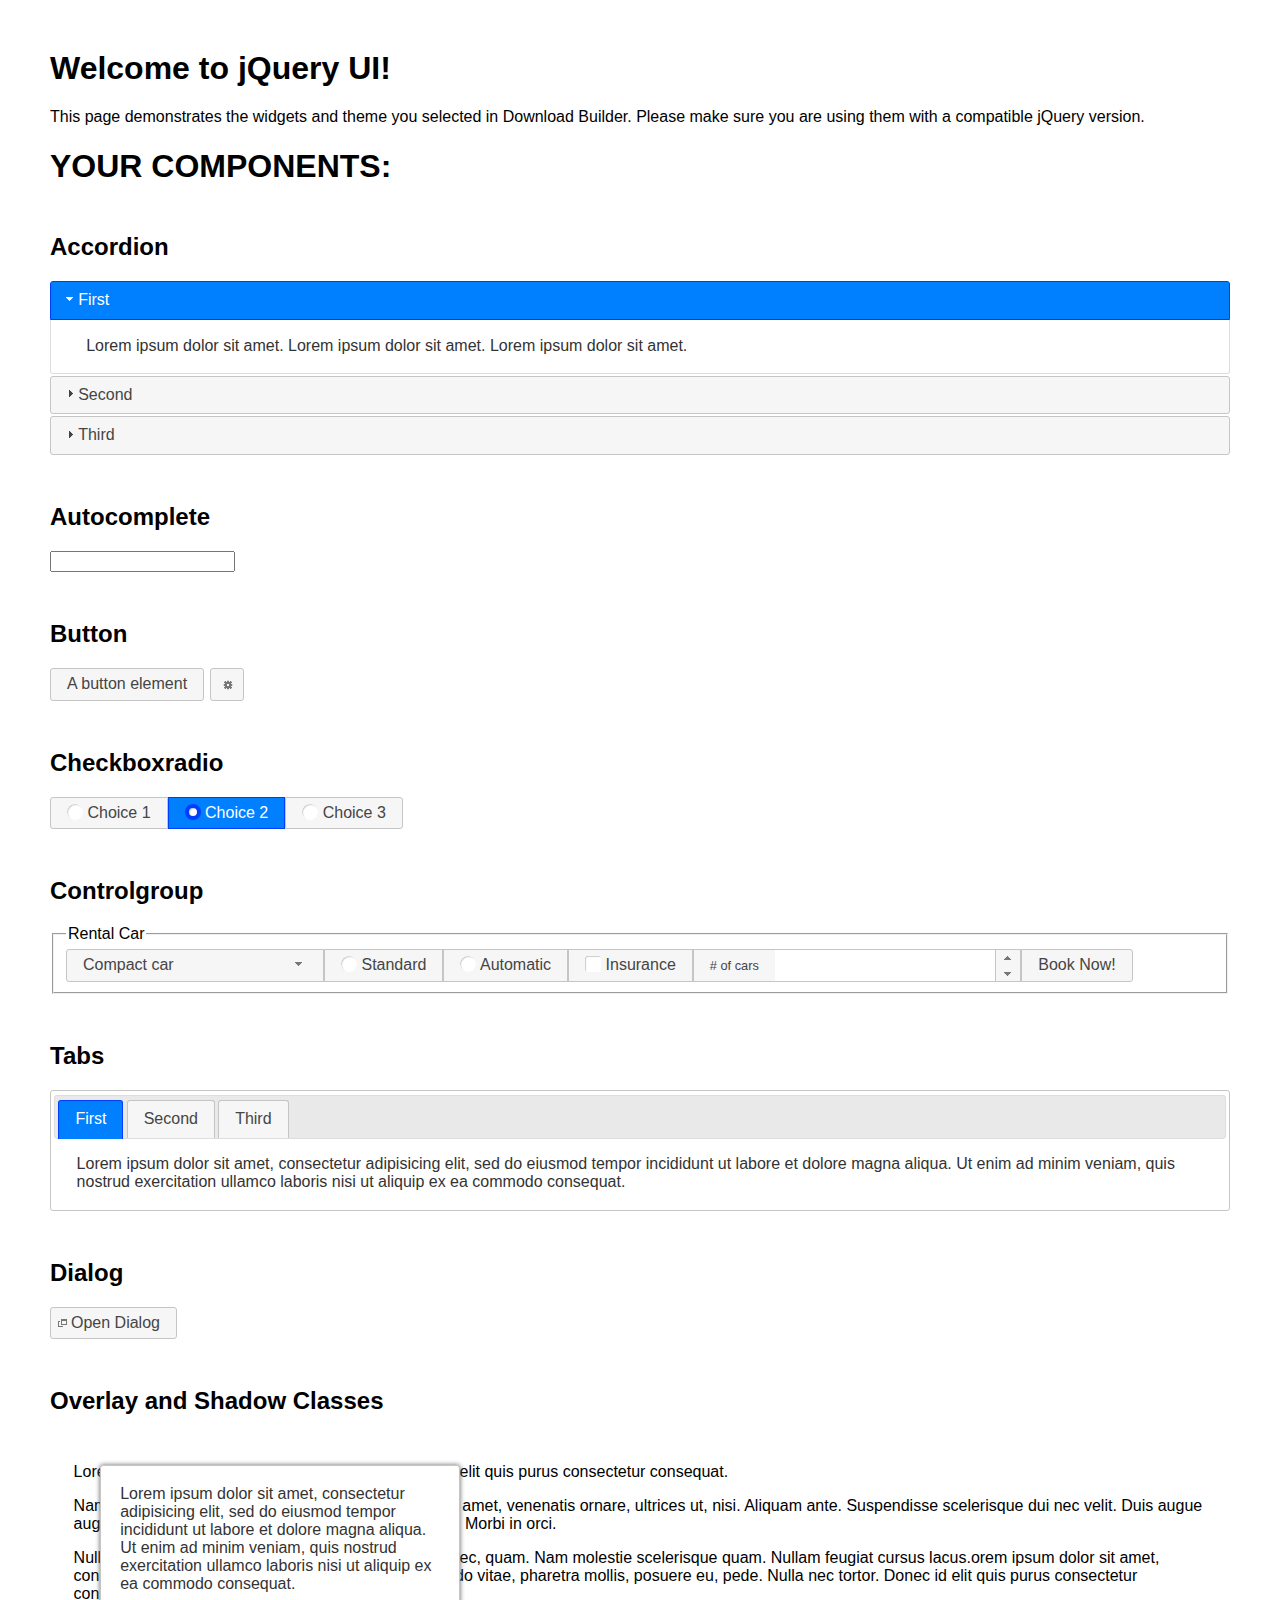
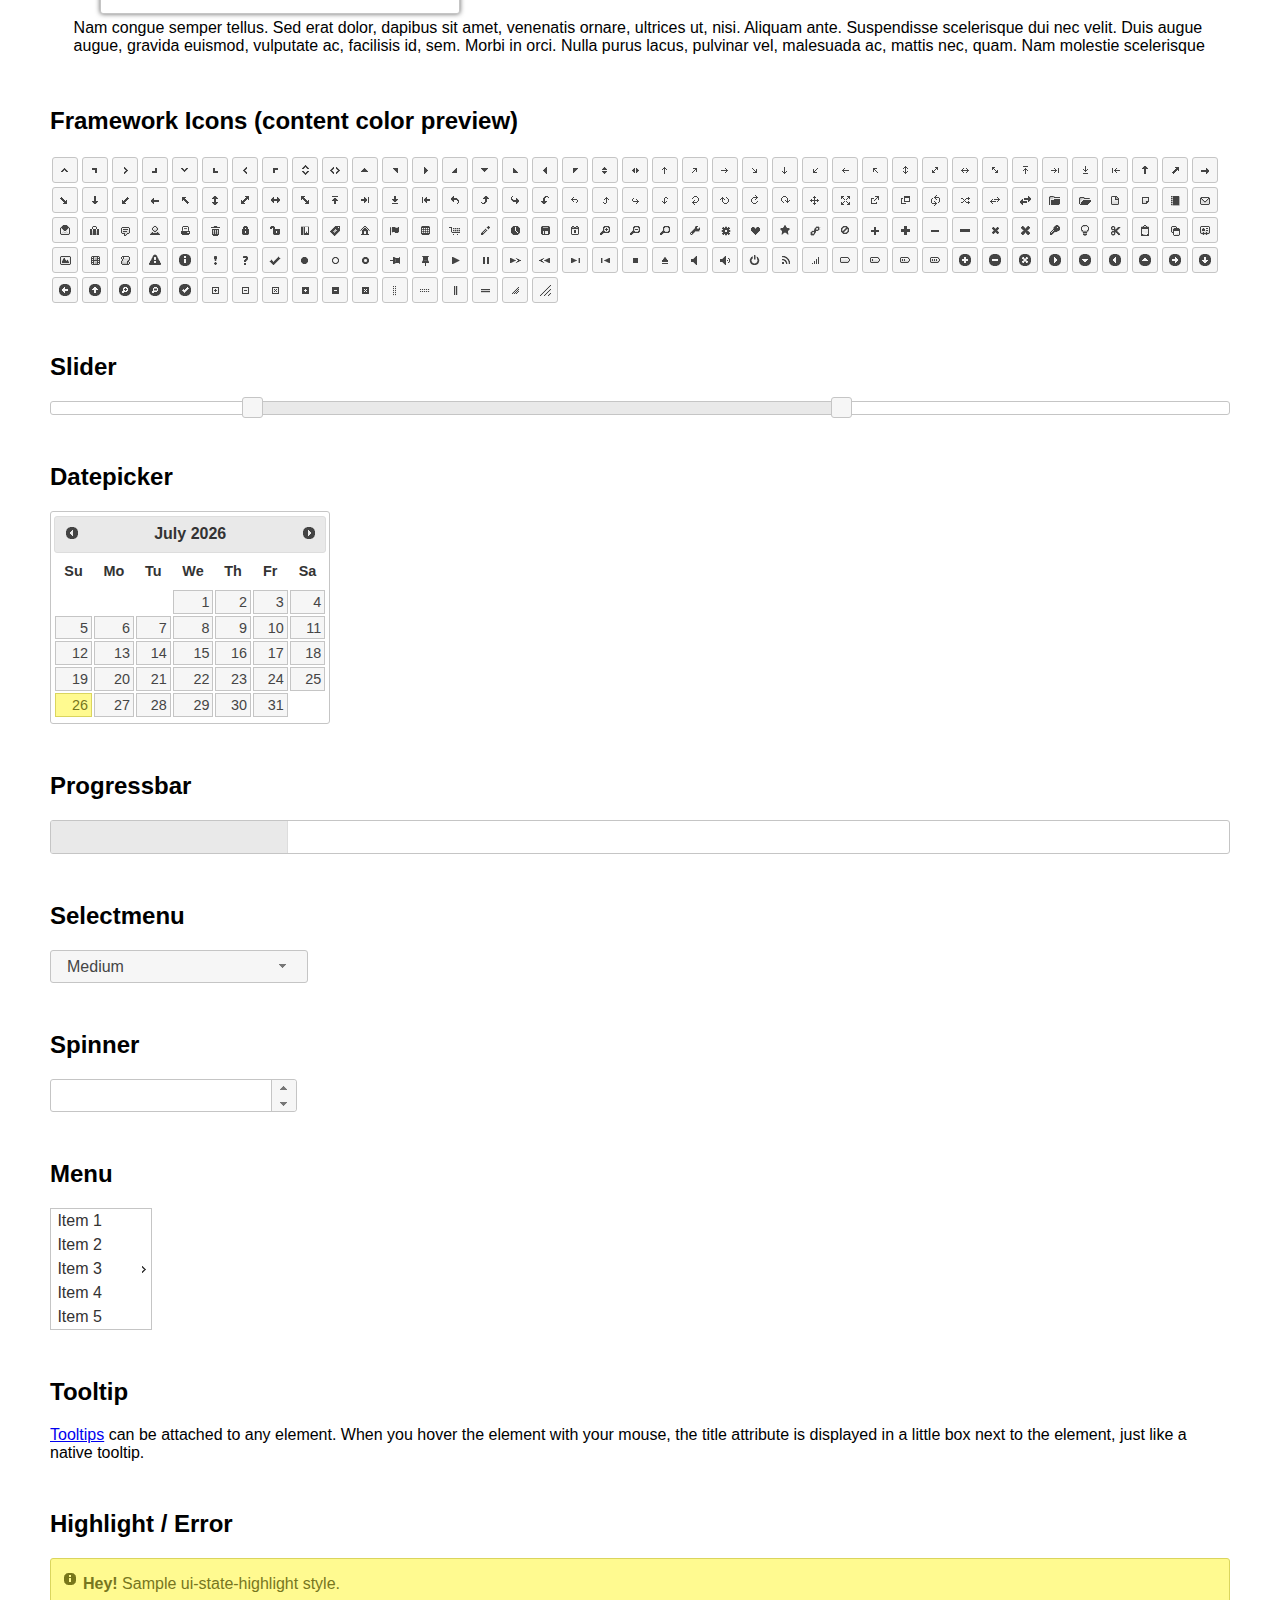
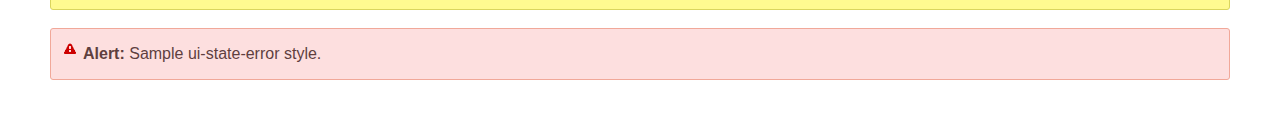
<file: mosaic/static/jquery-ui-1.12.1/index.html>
<!doctype html>
<html lang="us">
<head>
	<meta charset="utf-8">
	<title>jQuery UI Example Page</title>
	<link href="jquery-ui.css" rel="stylesheet">
	<style>
	body{
		font-family: "Trebuchet MS", sans-serif;
		margin: 50px;
	}
	.demoHeaders {
		margin-top: 2em;
	}
	#dialog-link {
		padding: .4em 1em .4em 20px;
		text-decoration: none;
		position: relative;
	}
	#dialog-link span.ui-icon {
		margin: 0 5px 0 0;
		position: absolute;
		left: .2em;
		top: 50%;
		margin-top: -8px;
	}
	#icons {
		margin: 0;
		padding: 0;
	}
	#icons li {
		margin: 2px;
		position: relative;
		padding: 4px 0;
		cursor: pointer;
		float: left;
		list-style: none;
	}
	#icons span.ui-icon {
		float: left;
		margin: 0 4px;
	}
	.fakewindowcontain .ui-widget-overlay {
		position: absolute;
	}
	select {
		width: 200px;
	}
	</style>
</head>
<body>

<h1>Welcome to jQuery UI!</h1>

<div class="ui-widget">
	<p>This page demonstrates the widgets and theme you selected in Download Builder. Please make sure you are using them with a compatible jQuery version.</p>
</div>

<h1>YOUR COMPONENTS:</h1>


<!-- Accordion -->
<h2 class="demoHeaders">Accordion</h2>
<div id="accordion">
	<h3>First</h3>
	<div>Lorem ipsum dolor sit amet. Lorem ipsum dolor sit amet. Lorem ipsum dolor sit amet.</div>
	<h3>Second</h3>
	<div>Phasellus mattis tincidunt nibh.</div>
	<h3>Third</h3>
	<div>Nam dui erat, auctor a, dignissim quis.</div>
</div>



<!-- Autocomplete -->
<h2 class="demoHeaders">Autocomplete</h2>
<div>
	<input id="autocomplete" title="type &quot;a&quot;">
</div>



<!-- Button -->
<h2 class="demoHeaders">Button</h2>
<button id="button">A button element</button>
<button id="button-icon">An icon-only button</button>



<!-- Checkboxradio -->
<h2 class="demoHeaders">Checkboxradio</h2>
<form style="margin-top: 1em;">
	<div id="radioset">
		<input type="radio" id="radio1" name="radio"><label for="radio1">Choice 1</label>
		<input type="radio" id="radio2" name="radio" checked="checked"><label for="radio2">Choice 2</label>
		<input type="radio" id="radio3" name="radio"><label for="radio3">Choice 3</label>
	</div>
</form>



<!-- Controlgroup -->
<h2 class="demoHeaders">Controlgroup</h2>
<fieldset>
	<legend>Rental Car</legend>
	<div id="controlgroup">
		<select id="car-type">
			<option>Compact car</option>
			<option>Midsize car</option>
			<option>Full size car</option>
			<option>SUV</option>
			<option>Luxury</option>
			<option>Truck</option>
			<option>Van</option>
		</select>
		<label for="transmission-standard">Standard</label>
		<input type="radio" name="transmission" id="transmission-standard">
		<label for="transmission-automatic">Automatic</label>
		<input type="radio" name="transmission" id="transmission-automatic">
		<label for="insurance">Insurance</label>
		<input type="checkbox" name="insurance" id="insurance">
		<label for="horizontal-spinner" class="ui-controlgroup-label"># of cars</label>
		<input id="horizontal-spinner" class="ui-spinner-input">
		<button>Book Now!</button>
	</div>
</fieldset>



<!-- Tabs -->
<h2 class="demoHeaders">Tabs</h2>
<div id="tabs">
	<ul>
		<li><a href="#tabs-1">First</a></li>
		<li><a href="#tabs-2">Second</a></li>
		<li><a href="#tabs-3">Third</a></li>
	</ul>
	<div id="tabs-1">Lorem ipsum dolor sit amet, consectetur adipisicing elit, sed do eiusmod tempor incididunt ut labore et dolore magna aliqua. Ut enim ad minim veniam, quis nostrud exercitation ullamco laboris nisi ut aliquip ex ea commodo consequat.</div>
	<div id="tabs-2">Phasellus mattis tincidunt nibh. Cras orci urna, blandit id, pretium vel, aliquet ornare, felis. Maecenas scelerisque sem non nisl. Fusce sed lorem in enim dictum bibendum.</div>
	<div id="tabs-3">Nam dui erat, auctor a, dignissim quis, sollicitudin eu, felis. Pellentesque nisi urna, interdum eget, sagittis et, consequat vestibulum, lacus. Mauris porttitor ullamcorper augue.</div>
</div>



<h2 class="demoHeaders">Dialog</h2>
<p>
	<button id="dialog-link" class="ui-button ui-corner-all ui-widget">
		<span class="ui-icon ui-icon-newwin"></span>Open Dialog
	</button>
</p>

<h2 class="demoHeaders">Overlay and Shadow Classes</h2>
<div style="position: relative; width: 96%; height: 200px; padding:1% 2%; overflow:hidden;" class="fakewindowcontain">
	<p>Lorem ipsum dolor sit amet,  Nulla nec tortor. Donec id elit quis purus consectetur consequat. </p><p>Nam congue semper tellus. Sed erat dolor, dapibus sit amet, venenatis ornare, ultrices ut, nisi. Aliquam ante. Suspendisse scelerisque dui nec velit. Duis augue augue, gravida euismod, vulputate ac, facilisis id, sem. Morbi in orci. </p><p>Nulla purus lacus, pulvinar vel, malesuada ac, mattis nec, quam. Nam molestie scelerisque quam. Nullam feugiat cursus lacus.orem ipsum dolor sit amet, consectetur adipiscing elit. Donec libero risus, commodo vitae, pharetra mollis, posuere eu, pede. Nulla nec tortor. Donec id elit quis purus consectetur consequat. </p><p>Nam congue semper tellus. Sed erat dolor, dapibus sit amet, venenatis ornare, ultrices ut, nisi. Aliquam ante. Suspendisse scelerisque dui nec velit. Duis augue augue, gravida euismod, vulputate ac, facilisis id, sem. Morbi in orci. Nulla purus lacus, pulvinar vel, malesuada ac, mattis nec, quam. Nam molestie scelerisque quam. </p><p>Nullam feugiat cursus lacus.orem ipsum dolor sit amet, consectetur adipiscing elit. Donec libero risus, commodo vitae, pharetra mollis, posuere eu, pede. Nulla nec tortor. Donec id elit quis purus consectetur consequat. Nam congue semper tellus. Sed erat dolor, dapibus sit amet, venenatis ornare, ultrices ut, nisi. Aliquam ante. </p><p>Suspendisse scelerisque dui nec velit. Duis augue augue, gravida euismod, vulputate ac, facilisis id, sem. Morbi in orci. Nulla purus lacus, pulvinar vel, malesuada ac, mattis nec, quam. Nam molestie scelerisque quam. Nullam feugiat cursus lacus.orem ipsum dolor sit amet, consectetur adipiscing elit. Donec libero risus, commodo vitae, pharetra mollis, posuere eu, pede. Nulla nec tortor. Donec id elit quis purus consectetur consequat. Nam congue semper tellus. Sed erat dolor, dapibus sit amet, venenatis ornare, ultrices ut, nisi. </p>

	<!-- ui-dialog -->
	<div class="ui-widget-overlay ui-front"></div>
	<div style="position: absolute; width: 320px; left: 50px; top: 30px; padding: 1.2em" class="ui-widget ui-front ui-widget-content ui-corner-all ui-widget-shadow">
		Lorem ipsum dolor sit amet, consectetur adipisicing elit, sed do eiusmod tempor incididunt ut labore et dolore magna aliqua. Ut enim ad minim veniam, quis nostrud exercitation ullamco laboris nisi ut aliquip ex ea commodo consequat.
	</div>

</div>

<!-- ui-dialog -->
<div id="dialog" title="Dialog Title">
	<p>Lorem ipsum dolor sit amet, consectetur adipisicing elit, sed do eiusmod tempor incididunt ut labore et dolore magna aliqua. Ut enim ad minim veniam, quis nostrud exercitation ullamco laboris nisi ut aliquip ex ea commodo consequat.</p>
</div>



<h2 class="demoHeaders">Framework Icons (content color preview)</h2>
<ul id="icons" class="ui-widget ui-helper-clearfix">
	<li class="ui-state-default ui-corner-all" title=".ui-icon-caret-1-n"><span class="ui-icon ui-icon-caret-1-n"></span></li>
	<li class="ui-state-default ui-corner-all" title=".ui-icon-caret-1-ne"><span class="ui-icon ui-icon-caret-1-ne"></span></li>
	<li class="ui-state-default ui-corner-all" title=".ui-icon-caret-1-e"><span class="ui-icon ui-icon-caret-1-e"></span></li>
	<li class="ui-state-default ui-corner-all" title=".ui-icon-caret-1-se"><span class="ui-icon ui-icon-caret-1-se"></span></li>
	<li class="ui-state-default ui-corner-all" title=".ui-icon-caret-1-s"><span class="ui-icon ui-icon-caret-1-s"></span></li>
	<li class="ui-state-default ui-corner-all" title=".ui-icon-caret-1-sw"><span class="ui-icon ui-icon-caret-1-sw"></span></li>
	<li class="ui-state-default ui-corner-all" title=".ui-icon-caret-1-w"><span class="ui-icon ui-icon-caret-1-w"></span></li>
	<li class="ui-state-default ui-corner-all" title=".ui-icon-caret-1-nw"><span class="ui-icon ui-icon-caret-1-nw"></span></li>
	<li class="ui-state-default ui-corner-all" title=".ui-icon-caret-2-n-s"><span class="ui-icon ui-icon-caret-2-n-s"></span></li>
	<li class="ui-state-default ui-corner-all" title=".ui-icon-caret-2-e-w"><span class="ui-icon ui-icon-caret-2-e-w"></span></li>
	<li class="ui-state-default ui-corner-all" title=".ui-icon-triangle-1-n"><span class="ui-icon ui-icon-triangle-1-n"></span></li>
	<li class="ui-state-default ui-corner-all" title=".ui-icon-triangle-1-ne"><span class="ui-icon ui-icon-triangle-1-ne"></span></li>
	<li class="ui-state-default ui-corner-all" title=".ui-icon-triangle-1-e"><span class="ui-icon ui-icon-triangle-1-e"></span></li>
	<li class="ui-state-default ui-corner-all" title=".ui-icon-triangle-1-se"><span class="ui-icon ui-icon-triangle-1-se"></span></li>
	<li class="ui-state-default ui-corner-all" title=".ui-icon-triangle-1-s"><span class="ui-icon ui-icon-triangle-1-s"></span></li>
	<li class="ui-state-default ui-corner-all" title=".ui-icon-triangle-1-sw"><span class="ui-icon ui-icon-triangle-1-sw"></span></li>
	<li class="ui-state-default ui-corner-all" title=".ui-icon-triangle-1-w"><span class="ui-icon ui-icon-triangle-1-w"></span></li>
	<li class="ui-state-default ui-corner-all" title=".ui-icon-triangle-1-nw"><span class="ui-icon ui-icon-triangle-1-nw"></span></li>
	<li class="ui-state-default ui-corner-all" title=".ui-icon-triangle-2-n-s"><span class="ui-icon ui-icon-triangle-2-n-s"></span></li>
	<li class="ui-state-default ui-corner-all" title=".ui-icon-triangle-2-e-w"><span class="ui-icon ui-icon-triangle-2-e-w"></span></li>
	<li class="ui-state-default ui-corner-all" title=".ui-icon-arrow-1-n"><span class="ui-icon ui-icon-arrow-1-n"></span></li>
	<li class="ui-state-default ui-corner-all" title=".ui-icon-arrow-1-ne"><span class="ui-icon ui-icon-arrow-1-ne"></span></li>
	<li class="ui-state-default ui-corner-all" title=".ui-icon-arrow-1-e"><span class="ui-icon ui-icon-arrow-1-e"></span></li>
	<li class="ui-state-default ui-corner-all" title=".ui-icon-arrow-1-se"><span class="ui-icon ui-icon-arrow-1-se"></span></li>
	<li class="ui-state-default ui-corner-all" title=".ui-icon-arrow-1-s"><span class="ui-icon ui-icon-arrow-1-s"></span></li>
	<li class="ui-state-default ui-corner-all" title=".ui-icon-arrow-1-sw"><span class="ui-icon ui-icon-arrow-1-sw"></span></li>
	<li class="ui-state-default ui-corner-all" title=".ui-icon-arrow-1-w"><span class="ui-icon ui-icon-arrow-1-w"></span></li>
	<li class="ui-state-default ui-corner-all" title=".ui-icon-arrow-1-nw"><span class="ui-icon ui-icon-arrow-1-nw"></span></li>
	<li class="ui-state-default ui-corner-all" title=".ui-icon-arrow-2-n-s"><span class="ui-icon ui-icon-arrow-2-n-s"></span></li>
	<li class="ui-state-default ui-corner-all" title=".ui-icon-arrow-2-ne-sw"><span class="ui-icon ui-icon-arrow-2-ne-sw"></span></li>
	<li class="ui-state-default ui-corner-all" title=".ui-icon-arrow-2-e-w"><span class="ui-icon ui-icon-arrow-2-e-w"></span></li>
	<li class="ui-state-default ui-corner-all" title=".ui-icon-arrow-2-se-nw"><span class="ui-icon ui-icon-arrow-2-se-nw"></span></li>
	<li class="ui-state-default ui-corner-all" title=".ui-icon-arrowstop-1-n"><span class="ui-icon ui-icon-arrowstop-1-n"></span></li>
	<li class="ui-state-default ui-corner-all" title=".ui-icon-arrowstop-1-e"><span class="ui-icon ui-icon-arrowstop-1-e"></span></li>
	<li class="ui-state-default ui-corner-all" title=".ui-icon-arrowstop-1-s"><span class="ui-icon ui-icon-arrowstop-1-s"></span></li>
	<li class="ui-state-default ui-corner-all" title=".ui-icon-arrowstop-1-w"><span class="ui-icon ui-icon-arrowstop-1-w"></span></li>
	<li class="ui-state-default ui-corner-all" title=".ui-icon-arrowthick-1-n"><span class="ui-icon ui-icon-arrowthick-1-n"></span></li>
	<li class="ui-state-default ui-corner-all" title=".ui-icon-arrowthick-1-ne"><span class="ui-icon ui-icon-arrowthick-1-ne"></span></li>
	<li class="ui-state-default ui-corner-all" title=".ui-icon-arrowthick-1-e"><span class="ui-icon ui-icon-arrowthick-1-e"></span></li>
	<li class="ui-state-default ui-corner-all" title=".ui-icon-arrowthick-1-se"><span class="ui-icon ui-icon-arrowthick-1-se"></span></li>
	<li class="ui-state-default ui-corner-all" title=".ui-icon-arrowthick-1-s"><span class="ui-icon ui-icon-arrowthick-1-s"></span></li>
	<li class="ui-state-default ui-corner-all" title=".ui-icon-arrowthick-1-sw"><span class="ui-icon ui-icon-arrowthick-1-sw"></span></li>
	<li class="ui-state-default ui-corner-all" title=".ui-icon-arrowthick-1-w"><span class="ui-icon ui-icon-arrowthick-1-w"></span></li>
	<li class="ui-state-default ui-corner-all" title=".ui-icon-arrowthick-1-nw"><span class="ui-icon ui-icon-arrowthick-1-nw"></span></li>
	<li class="ui-state-default ui-corner-all" title=".ui-icon-arrowthick-2-n-s"><span class="ui-icon ui-icon-arrowthick-2-n-s"></span></li>
	<li class="ui-state-default ui-corner-all" title=".ui-icon-arrowthick-2-ne-sw"><span class="ui-icon ui-icon-arrowthick-2-ne-sw"></span></li>
	<li class="ui-state-default ui-corner-all" title=".ui-icon-arrowthick-2-e-w"><span class="ui-icon ui-icon-arrowthick-2-e-w"></span></li>
	<li class="ui-state-default ui-corner-all" title=".ui-icon-arrowthick-2-se-nw"><span class="ui-icon ui-icon-arrowthick-2-se-nw"></span></li>
	<li class="ui-state-default ui-corner-all" title=".ui-icon-arrowthickstop-1-n"><span class="ui-icon ui-icon-arrowthickstop-1-n"></span></li>
	<li class="ui-state-default ui-corner-all" title=".ui-icon-arrowthickstop-1-e"><span class="ui-icon ui-icon-arrowthickstop-1-e"></span></li>
	<li class="ui-state-default ui-corner-all" title=".ui-icon-arrowthickstop-1-s"><span class="ui-icon ui-icon-arrowthickstop-1-s"></span></li>
	<li class="ui-state-default ui-corner-all" title=".ui-icon-arrowthickstop-1-w"><span class="ui-icon ui-icon-arrowthickstop-1-w"></span></li>
	<li class="ui-state-default ui-corner-all" title=".ui-icon-arrowreturnthick-1-w"><span class="ui-icon ui-icon-arrowreturnthick-1-w"></span></li>
	<li class="ui-state-default ui-corner-all" title=".ui-icon-arrowreturnthick-1-n"><span class="ui-icon ui-icon-arrowreturnthick-1-n"></span></li>
	<li class="ui-state-default ui-corner-all" title=".ui-icon-arrowreturnthick-1-e"><span class="ui-icon ui-icon-arrowreturnthick-1-e"></span></li>
	<li class="ui-state-default ui-corner-all" title=".ui-icon-arrowreturnthick-1-s"><span class="ui-icon ui-icon-arrowreturnthick-1-s"></span></li>
	<li class="ui-state-default ui-corner-all" title=".ui-icon-arrowreturn-1-w"><span class="ui-icon ui-icon-arrowreturn-1-w"></span></li>
	<li class="ui-state-default ui-corner-all" title=".ui-icon-arrowreturn-1-n"><span class="ui-icon ui-icon-arrowreturn-1-n"></span></li>
	<li class="ui-state-default ui-corner-all" title=".ui-icon-arrowreturn-1-e"><span class="ui-icon ui-icon-arrowreturn-1-e"></span></li>
	<li class="ui-state-default ui-corner-all" title=".ui-icon-arrowreturn-1-s"><span class="ui-icon ui-icon-arrowreturn-1-s"></span></li>
	<li class="ui-state-default ui-corner-all" title=".ui-icon-arrowrefresh-1-w"><span class="ui-icon ui-icon-arrowrefresh-1-w"></span></li>
	<li class="ui-state-default ui-corner-all" title=".ui-icon-arrowrefresh-1-n"><span class="ui-icon ui-icon-arrowrefresh-1-n"></span></li>
	<li class="ui-state-default ui-corner-all" title=".ui-icon-arrowrefresh-1-e"><span class="ui-icon ui-icon-arrowrefresh-1-e"></span></li>
	<li class="ui-state-default ui-corner-all" title=".ui-icon-arrowrefresh-1-s"><span class="ui-icon ui-icon-arrowrefresh-1-s"></span></li>
	<li class="ui-state-default ui-corner-all" title=".ui-icon-arrow-4"><span class="ui-icon ui-icon-arrow-4"></span></li>
	<li class="ui-state-default ui-corner-all" title=".ui-icon-arrow-4-diag"><span class="ui-icon ui-icon-arrow-4-diag"></span></li>
	<li class="ui-state-default ui-corner-all" title=".ui-icon-extlink"><span class="ui-icon ui-icon-extlink"></span></li>
	<li class="ui-state-default ui-corner-all" title=".ui-icon-newwin"><span class="ui-icon ui-icon-newwin"></span></li>
	<li class="ui-state-default ui-corner-all" title=".ui-icon-refresh"><span class="ui-icon ui-icon-refresh"></span></li>
	<li class="ui-state-default ui-corner-all" title=".ui-icon-shuffle"><span class="ui-icon ui-icon-shuffle"></span></li>
	<li class="ui-state-default ui-corner-all" title=".ui-icon-transfer-e-w"><span class="ui-icon ui-icon-transfer-e-w"></span></li>
	<li class="ui-state-default ui-corner-all" title=".ui-icon-transferthick-e-w"><span class="ui-icon ui-icon-transferthick-e-w"></span></li>
	<li class="ui-state-default ui-corner-all" title=".ui-icon-folder-collapsed"><span class="ui-icon ui-icon-folder-collapsed"></span></li>
	<li class="ui-state-default ui-corner-all" title=".ui-icon-folder-open"><span class="ui-icon ui-icon-folder-open"></span></li>
	<li class="ui-state-default ui-corner-all" title=".ui-icon-document"><span class="ui-icon ui-icon-document"></span></li>
	<li class="ui-state-default ui-corner-all" title=".ui-icon-document-b"><span class="ui-icon ui-icon-document-b"></span></li>
	<li class="ui-state-default ui-corner-all" title=".ui-icon-note"><span class="ui-icon ui-icon-note"></span></li>
	<li class="ui-state-default ui-corner-all" title=".ui-icon-mail-closed"><span class="ui-icon ui-icon-mail-closed"></span></li>
	<li class="ui-state-default ui-corner-all" title=".ui-icon-mail-open"><span class="ui-icon ui-icon-mail-open"></span></li>
	<li class="ui-state-default ui-corner-all" title=".ui-icon-suitcase"><span class="ui-icon ui-icon-suitcase"></span></li>
	<li class="ui-state-default ui-corner-all" title=".ui-icon-comment"><span class="ui-icon ui-icon-comment"></span></li>
	<li class="ui-state-default ui-corner-all" title=".ui-icon-person"><span class="ui-icon ui-icon-person"></span></li>
	<li class="ui-state-default ui-corner-all" title=".ui-icon-print"><span class="ui-icon ui-icon-print"></span></li>
	<li class="ui-state-default ui-corner-all" title=".ui-icon-trash"><span class="ui-icon ui-icon-trash"></span></li>
	<li class="ui-state-default ui-corner-all" title=".ui-icon-locked"><span class="ui-icon ui-icon-locked"></span></li>
	<li class="ui-state-default ui-corner-all" title=".ui-icon-unlocked"><span class="ui-icon ui-icon-unlocked"></span></li>
	<li class="ui-state-default ui-corner-all" title=".ui-icon-bookmark"><span class="ui-icon ui-icon-bookmark"></span></li>
	<li class="ui-state-default ui-corner-all" title=".ui-icon-tag"><span class="ui-icon ui-icon-tag"></span></li>
	<li class="ui-state-default ui-corner-all" title=".ui-icon-home"><span class="ui-icon ui-icon-home"></span></li>
	<li class="ui-state-default ui-corner-all" title=".ui-icon-flag"><span class="ui-icon ui-icon-flag"></span></li>
	<li class="ui-state-default ui-corner-all" title=".ui-icon-calculator"><span class="ui-icon ui-icon-calculator"></span></li>
	<li class="ui-state-default ui-corner-all" title=".ui-icon-cart"><span class="ui-icon ui-icon-cart"></span></li>
	<li class="ui-state-default ui-corner-all" title=".ui-icon-pencil"><span class="ui-icon ui-icon-pencil"></span></li>
	<li class="ui-state-default ui-corner-all" title=".ui-icon-clock"><span class="ui-icon ui-icon-clock"></span></li>
	<li class="ui-state-default ui-corner-all" title=".ui-icon-disk"><span class="ui-icon ui-icon-disk"></span></li>
	<li class="ui-state-default ui-corner-all" title=".ui-icon-calendar"><span class="ui-icon ui-icon-calendar"></span></li>
	<li class="ui-state-default ui-corner-all" title=".ui-icon-zoomin"><span class="ui-icon ui-icon-zoomin"></span></li>
	<li class="ui-state-default ui-corner-all" title=".ui-icon-zoomout"><span class="ui-icon ui-icon-zoomout"></span></li>
	<li class="ui-state-default ui-corner-all" title=".ui-icon-search"><span class="ui-icon ui-icon-search"></span></li>
	<li class="ui-state-default ui-corner-all" title=".ui-icon-wrench"><span class="ui-icon ui-icon-wrench"></span></li>
	<li class="ui-state-default ui-corner-all" title=".ui-icon-gear"><span class="ui-icon ui-icon-gear"></span></li>
	<li class="ui-state-default ui-corner-all" title=".ui-icon-heart"><span class="ui-icon ui-icon-heart"></span></li>
	<li class="ui-state-default ui-corner-all" title=".ui-icon-star"><span class="ui-icon ui-icon-star"></span></li>
	<li class="ui-state-default ui-corner-all" title=".ui-icon-link"><span class="ui-icon ui-icon-link"></span></li>
	<li class="ui-state-default ui-corner-all" title=".ui-icon-cancel"><span class="ui-icon ui-icon-cancel"></span></li>
	<li class="ui-state-default ui-corner-all" title=".ui-icon-plus"><span class="ui-icon ui-icon-plus"></span></li>
	<li class="ui-state-default ui-corner-all" title=".ui-icon-plusthick"><span class="ui-icon ui-icon-plusthick"></span></li>
	<li class="ui-state-default ui-corner-all" title=".ui-icon-minus"><span class="ui-icon ui-icon-minus"></span></li>
	<li class="ui-state-default ui-corner-all" title=".ui-icon-minusthick"><span class="ui-icon ui-icon-minusthick"></span></li>
	<li class="ui-state-default ui-corner-all" title=".ui-icon-close"><span class="ui-icon ui-icon-close"></span></li>
	<li class="ui-state-default ui-corner-all" title=".ui-icon-closethick"><span class="ui-icon ui-icon-closethick"></span></li>
	<li class="ui-state-default ui-corner-all" title=".ui-icon-key"><span class="ui-icon ui-icon-key"></span></li>
	<li class="ui-state-default ui-corner-all" title=".ui-icon-lightbulb"><span class="ui-icon ui-icon-lightbulb"></span></li>
	<li class="ui-state-default ui-corner-all" title=".ui-icon-scissors"><span class="ui-icon ui-icon-scissors"></span></li>
	<li class="ui-state-default ui-corner-all" title=".ui-icon-clipboard"><span class="ui-icon ui-icon-clipboard"></span></li>
	<li class="ui-state-default ui-corner-all" title=".ui-icon-copy"><span class="ui-icon ui-icon-copy"></span></li>
	<li class="ui-state-default ui-corner-all" title=".ui-icon-contact"><span class="ui-icon ui-icon-contact"></span></li>
	<li class="ui-state-default ui-corner-all" title=".ui-icon-image"><span class="ui-icon ui-icon-image"></span></li>
	<li class="ui-state-default ui-corner-all" title=".ui-icon-video"><span class="ui-icon ui-icon-video"></span></li>
	<li class="ui-state-default ui-corner-all" title=".ui-icon-script"><span class="ui-icon ui-icon-script"></span></li>
	<li class="ui-state-default ui-corner-all" title=".ui-icon-alert"><span class="ui-icon ui-icon-alert"></span></li>
	<li class="ui-state-default ui-corner-all" title=".ui-icon-info"><span class="ui-icon ui-icon-info"></span></li>
	<li class="ui-state-default ui-corner-all" title=".ui-icon-notice"><span class="ui-icon ui-icon-notice"></span></li>
	<li class="ui-state-default ui-corner-all" title=".ui-icon-help"><span class="ui-icon ui-icon-help"></span></li>
	<li class="ui-state-default ui-corner-all" title=".ui-icon-check"><span class="ui-icon ui-icon-check"></span></li>
	<li class="ui-state-default ui-corner-all" title=".ui-icon-bullet"><span class="ui-icon ui-icon-bullet"></span></li>
	<li class="ui-state-default ui-corner-all" title=".ui-icon-radio-off"><span class="ui-icon ui-icon-radio-off"></span></li>
	<li class="ui-state-default ui-corner-all" title=".ui-icon-radio-on"><span class="ui-icon ui-icon-radio-on"></span></li>
	<li class="ui-state-default ui-corner-all" title=".ui-icon-pin-w"><span class="ui-icon ui-icon-pin-w"></span></li>
	<li class="ui-state-default ui-corner-all" title=".ui-icon-pin-s"><span class="ui-icon ui-icon-pin-s"></span></li>
	<li class="ui-state-default ui-corner-all" title=".ui-icon-play"><span class="ui-icon ui-icon-play"></span></li>
	<li class="ui-state-default ui-corner-all" title=".ui-icon-pause"><span class="ui-icon ui-icon-pause"></span></li>
	<li class="ui-state-default ui-corner-all" title=".ui-icon-seek-next"><span class="ui-icon ui-icon-seek-next"></span></li>
	<li class="ui-state-default ui-corner-all" title=".ui-icon-seek-prev"><span class="ui-icon ui-icon-seek-prev"></span></li>
	<li class="ui-state-default ui-corner-all" title=".ui-icon-seek-end"><span class="ui-icon ui-icon-seek-end"></span></li>
	<li class="ui-state-default ui-corner-all" title=".ui-icon-seek-first"><span class="ui-icon ui-icon-seek-first"></span></li>
	<li class="ui-state-default ui-corner-all" title=".ui-icon-stop"><span class="ui-icon ui-icon-stop"></span></li>
	<li class="ui-state-default ui-corner-all" title=".ui-icon-eject"><span class="ui-icon ui-icon-eject"></span></li>
	<li class="ui-state-default ui-corner-all" title=".ui-icon-volume-off"><span class="ui-icon ui-icon-volume-off"></span></li>
	<li class="ui-state-default ui-corner-all" title=".ui-icon-volume-on"><span class="ui-icon ui-icon-volume-on"></span></li>
	<li class="ui-state-default ui-corner-all" title=".ui-icon-power"><span class="ui-icon ui-icon-power"></span></li>
	<li class="ui-state-default ui-corner-all" title=".ui-icon-signal-diag"><span class="ui-icon ui-icon-signal-diag"></span></li>
	<li class="ui-state-default ui-corner-all" title=".ui-icon-signal"><span class="ui-icon ui-icon-signal"></span></li>
	<li class="ui-state-default ui-corner-all" title=".ui-icon-battery-0"><span class="ui-icon ui-icon-battery-0"></span></li>
	<li class="ui-state-default ui-corner-all" title=".ui-icon-battery-1"><span class="ui-icon ui-icon-battery-1"></span></li>
	<li class="ui-state-default ui-corner-all" title=".ui-icon-battery-2"><span class="ui-icon ui-icon-battery-2"></span></li>
	<li class="ui-state-default ui-corner-all" title=".ui-icon-battery-3"><span class="ui-icon ui-icon-battery-3"></span></li>
	<li class="ui-state-default ui-corner-all" title=".ui-icon-circle-plus"><span class="ui-icon ui-icon-circle-plus"></span></li>
	<li class="ui-state-default ui-corner-all" title=".ui-icon-circle-minus"><span class="ui-icon ui-icon-circle-minus"></span></li>
	<li class="ui-state-default ui-corner-all" title=".ui-icon-circle-close"><span class="ui-icon ui-icon-circle-close"></span></li>
	<li class="ui-state-default ui-corner-all" title=".ui-icon-circle-triangle-e"><span class="ui-icon ui-icon-circle-triangle-e"></span></li>
	<li class="ui-state-default ui-corner-all" title=".ui-icon-circle-triangle-s"><span class="ui-icon ui-icon-circle-triangle-s"></span></li>
	<li class="ui-state-default ui-corner-all" title=".ui-icon-circle-triangle-w"><span class="ui-icon ui-icon-circle-triangle-w"></span></li>
	<li class="ui-state-default ui-corner-all" title=".ui-icon-circle-triangle-n"><span class="ui-icon ui-icon-circle-triangle-n"></span></li>
	<li class="ui-state-default ui-corner-all" title=".ui-icon-circle-arrow-e"><span class="ui-icon ui-icon-circle-arrow-e"></span></li>
	<li class="ui-state-default ui-corner-all" title=".ui-icon-circle-arrow-s"><span class="ui-icon ui-icon-circle-arrow-s"></span></li>
	<li class="ui-state-default ui-corner-all" title=".ui-icon-circle-arrow-w"><span class="ui-icon ui-icon-circle-arrow-w"></span></li>
	<li class="ui-state-default ui-corner-all" title=".ui-icon-circle-arrow-n"><span class="ui-icon ui-icon-circle-arrow-n"></span></li>
	<li class="ui-state-default ui-corner-all" title=".ui-icon-circle-zoomin"><span class="ui-icon ui-icon-circle-zoomin"></span></li>
	<li class="ui-state-default ui-corner-all" title=".ui-icon-circle-zoomout"><span class="ui-icon ui-icon-circle-zoomout"></span></li>
	<li class="ui-state-default ui-corner-all" title=".ui-icon-circle-check"><span class="ui-icon ui-icon-circle-check"></span></li>
	<li class="ui-state-default ui-corner-all" title=".ui-icon-circlesmall-plus"><span class="ui-icon ui-icon-circlesmall-plus"></span></li>
	<li class="ui-state-default ui-corner-all" title=".ui-icon-circlesmall-minus"><span class="ui-icon ui-icon-circlesmall-minus"></span></li>
	<li class="ui-state-default ui-corner-all" title=".ui-icon-circlesmall-close"><span class="ui-icon ui-icon-circlesmall-close"></span></li>
	<li class="ui-state-default ui-corner-all" title=".ui-icon-squaresmall-plus"><span class="ui-icon ui-icon-squaresmall-plus"></span></li>
	<li class="ui-state-default ui-corner-all" title=".ui-icon-squaresmall-minus"><span class="ui-icon ui-icon-squaresmall-minus"></span></li>
	<li class="ui-state-default ui-corner-all" title=".ui-icon-squaresmall-close"><span class="ui-icon ui-icon-squaresmall-close"></span></li>
	<li class="ui-state-default ui-corner-all" title=".ui-icon-grip-dotted-vertical"><span class="ui-icon ui-icon-grip-dotted-vertical"></span></li>
	<li class="ui-state-default ui-corner-all" title=".ui-icon-grip-dotted-horizontal"><span class="ui-icon ui-icon-grip-dotted-horizontal"></span></li>
	<li class="ui-state-default ui-corner-all" title=".ui-icon-grip-solid-vertical"><span class="ui-icon ui-icon-grip-solid-vertical"></span></li>
	<li class="ui-state-default ui-corner-all" title=".ui-icon-grip-solid-horizontal"><span class="ui-icon ui-icon-grip-solid-horizontal"></span></li>
	<li class="ui-state-default ui-corner-all" title=".ui-icon-gripsmall-diagonal-se"><span class="ui-icon ui-icon-gripsmall-diagonal-se"></span></li>
	<li class="ui-state-default ui-corner-all" title=".ui-icon-grip-diagonal-se"><span class="ui-icon ui-icon-grip-diagonal-se"></span></li>
</ul>


<!-- Slider -->
<h2 class="demoHeaders">Slider</h2>
<div id="slider"></div>



<!-- Datepicker -->
<h2 class="demoHeaders">Datepicker</h2>
<div id="datepicker"></div>



<!-- Progressbar -->
<h2 class="demoHeaders">Progressbar</h2>
<div id="progressbar"></div>



<!-- Progressbar -->
<h2 class="demoHeaders">Selectmenu</h2>
<select id="selectmenu">
	<option>Slower</option>
	<option>Slow</option>
	<option selected="selected">Medium</option>
	<option>Fast</option>
	<option>Faster</option>
</select>



<!-- Spinner -->
<h2 class="demoHeaders">Spinner</h2>
<input id="spinner">



<!-- Menu -->
<h2 class="demoHeaders">Menu</h2>
<ul style="width:100px;" id="menu">
	<li><div>Item 1</div></li>
	<li><div>Item 2</div></li>
	<li><div>Item 3</div>
		<ul>
			<li><div>Item 3-1</div></li>
			<li><div>Item 3-2</div></li>
			<li><div>Item 3-3</div></li>
			<li><div>Item 3-4</div></li>
			<li><div>Item 3-5</div></li>
		</ul>
	</li>
	<li><div>Item 4</div></li>
	<li><div>Item 5</div></li>
</ul>



<!-- Tooltip -->
<h2 class="demoHeaders">Tooltip</h2>
<p id="tooltip">
	<a href="#" title="That&apos;s what this widget is">Tooltips</a> can be attached to any element. When you hover
the element with your mouse, the title attribute is displayed in a little box next to the element, just like a native tooltip.
</p>


<!-- Highlight / Error -->
<h2 class="demoHeaders">Highlight / Error</h2>
<div class="ui-widget">
	<div class="ui-state-highlight ui-corner-all" style="margin-top: 20px; padding: 0 .7em;">
		<p><span class="ui-icon ui-icon-info" style="float: left; margin-right: .3em;"></span>
		<strong>Hey!</strong> Sample ui-state-highlight style.</p>
	</div>
</div>
<br>
<div class="ui-widget">
	<div class="ui-state-error ui-corner-all" style="padding: 0 .7em;">
		<p><span class="ui-icon ui-icon-alert" style="float: left; margin-right: .3em;"></span>
		<strong>Alert:</strong> Sample ui-state-error style.</p>
	</div>
</div>

<script src="external/jquery/jquery.js"></script>
<script src="jquery-ui.js"></script>
<script>

$( "#accordion" ).accordion();



var availableTags = [
	"ActionScript",
	"AppleScript",
	"Asp",
	"BASIC",
	"C",
	"C++",
	"Clojure",
	"COBOL",
	"ColdFusion",
	"Erlang",
	"Fortran",
	"Groovy",
	"Haskell",
	"Java",
	"JavaScript",
	"Lisp",
	"Perl",
	"PHP",
	"Python",
	"Ruby",
	"Scala",
	"Scheme"
];
$( "#autocomplete" ).autocomplete({
	source: availableTags
});



$( "#button" ).button();
$( "#button-icon" ).button({
	icon: "ui-icon-gear",
	showLabel: false
});



$( "#radioset" ).buttonset();



$( "#controlgroup" ).controlgroup();



$( "#tabs" ).tabs();



$( "#dialog" ).dialog({
	autoOpen: false,
	width: 400,
	buttons: [
		{
			text: "Ok",
			click: function() {
				$( this ).dialog( "close" );
			}
		},
		{
			text: "Cancel",
			click: function() {
				$( this ).dialog( "close" );
			}
		}
	]
});

// Link to open the dialog
$( "#dialog-link" ).click(function( event ) {
	$( "#dialog" ).dialog( "open" );
	event.preventDefault();
});



$( "#datepicker" ).datepicker({
	inline: true
});



$( "#slider" ).slider({
	range: true,
	values: [ 17, 67 ]
});



$( "#progressbar" ).progressbar({
	value: 20
});



$( "#spinner" ).spinner();



$( "#menu" ).menu();



$( "#tooltip" ).tooltip();



$( "#selectmenu" ).selectmenu();


// Hover states on the static widgets
$( "#dialog-link, #icons li" ).hover(
	function() {
		$( this ).addClass( "ui-state-hover" );
	},
	function() {
		$( this ).removeClass( "ui-state-hover" );
	}
);
</script>
</body>
</html>
</file>
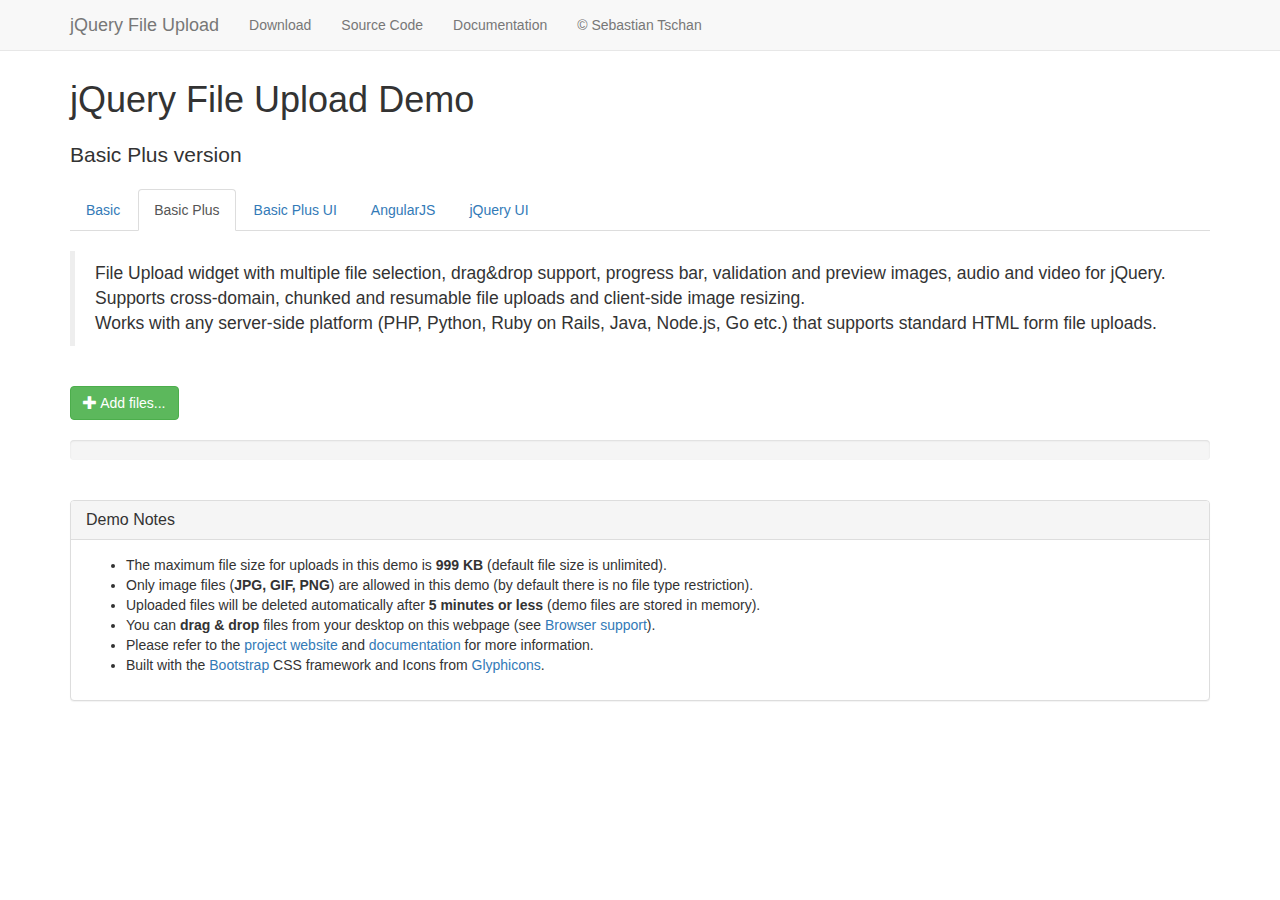
<file: mosaic/static/jQuery-File-Upload-9.12.5/basic-plus.html>
<!DOCTYPE HTML>
<!--
/*
 * jQuery File Upload Plugin Basic Plus Demo
 * https://github.com/blueimp/jQuery-File-Upload
 *
 * Copyright 2013, Sebastian Tschan
 * https://blueimp.net
 *
 * Licensed under the MIT license:
 * http://www.opensource.org/licenses/MIT
 */
-->
<html lang="en">
<head>
<!-- Force latest IE rendering engine or ChromeFrame if installed -->
<!--[if IE]><meta http-equiv="X-UA-Compatible" content="IE=edge,chrome=1"><![endif]-->
<meta charset="utf-8">
<title>jQuery File Upload Demo - Basic Plus version</title>
<meta name="description" content="File Upload widget with multiple file selection, drag&amp;drop support, progress bar, validation and preview images, audio and video for jQuery. Supports cross-domain, chunked and resumable file uploads. Works with any server-side platform (Google App Engine, PHP, Python, Ruby on Rails, Java, etc.) that supports standard HTML form file uploads.">
<meta name="viewport" content="width=device-width, initial-scale=1.0">
<!-- Bootstrap styles -->
<link rel="stylesheet" href="//netdna.bootstrapcdn.com/bootstrap/3.2.0/css/bootstrap.min.css">
<!-- Generic page styles -->
<link rel="stylesheet" href="css/style.css">
<!-- CSS to style the file input field as button and adjust the Bootstrap progress bars -->
<link rel="stylesheet" href="css/jquery.fileupload.css">
</head>
<body>
<div class="navbar navbar-default navbar-fixed-top">
    <div class="container">
        <div class="navbar-header">
            <button type="button" class="navbar-toggle" data-toggle="collapse" data-target=".navbar-fixed-top .navbar-collapse">
                <span class="icon-bar"></span>
                <span class="icon-bar"></span>
                <span class="icon-bar"></span>
            </button>
            <a class="navbar-brand" href="https://github.com/blueimp/jQuery-File-Upload">jQuery File Upload</a>
        </div>
        <div class="navbar-collapse collapse">
            <ul class="nav navbar-nav">
                <li><a href="https://github.com/blueimp/jQuery-File-Upload/tags">Download</a></li>
                <li><a href="https://github.com/blueimp/jQuery-File-Upload">Source Code</a></li>
                <li><a href="https://github.com/blueimp/jQuery-File-Upload/wiki">Documentation</a></li>
                <li><a href="https://blueimp.net">&copy; Sebastian Tschan</a></li>
            </ul>
        </div>
    </div>
</div>
<div class="container">
    <h1>jQuery File Upload Demo</h1>
    <h2 class="lead">Basic Plus version</h2>
    <ul class="nav nav-tabs">
        <li><a href="basic.html">Basic</a></li>
        <li class="active"><a href="basic-plus.html">Basic Plus</a></li>
        <li><a href="index.html">Basic Plus UI</a></li>
        <li><a href="angularjs.html">AngularJS</a></li>
        <li><a href="jquery-ui.html">jQuery UI</a></li>
    </ul>
    <br>
    <blockquote>
        <p>File Upload widget with multiple file selection, drag&amp;drop support, progress bar, validation and preview images, audio and video for jQuery.<br>
        Supports cross-domain, chunked and resumable file uploads and client-side image resizing.<br>
        Works with any server-side platform (PHP, Python, Ruby on Rails, Java, Node.js, Go etc.) that supports standard HTML form file uploads.</p>
    </blockquote>
    <br>
    <!-- The fileinput-button span is used to style the file input field as button -->
    <span class="btn btn-success fileinput-button">
        <i class="glyphicon glyphicon-plus"></i>
        <span>Add files...</span>
        <!-- The file input field used as target for the file upload widget -->
        <input id="fileupload" type="file" name="files[]" multiple>
    </span>
    <br>
    <br>
    <!-- The global progress bar -->
    <div id="progress" class="progress">
        <div class="progress-bar progress-bar-success"></div>
    </div>
    <!-- The container for the uploaded files -->
    <div id="files" class="files"></div>
    <br>
    <div class="panel panel-default">
        <div class="panel-heading">
            <h3 class="panel-title">Demo Notes</h3>
        </div>
        <div class="panel-body">
            <ul>
                <li>The maximum file size for uploads in this demo is <strong>999 KB</strong> (default file size is unlimited).</li>
                <li>Only image files (<strong>JPG, GIF, PNG</strong>) are allowed in this demo (by default there is no file type restriction).</li>
                <li>Uploaded files will be deleted automatically after <strong>5 minutes or less</strong> (demo files are stored in memory).</li>
                <li>You can <strong>drag &amp; drop</strong> files from your desktop on this webpage (see <a href="https://github.com/blueimp/jQuery-File-Upload/wiki/Browser-support">Browser support</a>).</li>
                <li>Please refer to the <a href="https://github.com/blueimp/jQuery-File-Upload">project website</a> and <a href="https://github.com/blueimp/jQuery-File-Upload/wiki">documentation</a> for more information.</li>
                <li>Built with the <a href="http://getbootstrap.com/">Bootstrap</a> CSS framework and Icons from <a href="http://glyphicons.com/">Glyphicons</a>.</li>
            </ul>
        </div>
    </div>
</div>
<script src="//ajax.googleapis.com/ajax/libs/jquery/1.11.3/jquery.min.js"></script>
<!-- The jQuery UI widget factory, can be omitted if jQuery UI is already included -->
<script src="js/vendor/jquery.ui.widget.js"></script>
<!-- The Load Image plugin is included for the preview images and image resizing functionality -->
<script src="//blueimp.github.io/JavaScript-Load-Image/js/load-image.all.min.js"></script>
<!-- The Canvas to Blob plugin is included for image resizing functionality -->
<script src="//blueimp.github.io/JavaScript-Canvas-to-Blob/js/canvas-to-blob.min.js"></script>
<!-- Bootstrap JS is not required, but included for the responsive demo navigation -->
<script src="//netdna.bootstrapcdn.com/bootstrap/3.2.0/js/bootstrap.min.js"></script>
<!-- The Iframe Transport is required for browsers without support for XHR file uploads -->
<script src="js/jquery.iframe-transport.js"></script>
<!-- The basic File Upload plugin -->
<script src="js/jquery.fileupload.js"></script>
<!-- The File Upload processing plugin -->
<script src="js/jquery.fileupload-process.js"></script>
<!-- The File Upload image preview & resize plugin -->
<script src="js/jquery.fileupload-image.js"></script>
<!-- The File Upload audio preview plugin -->
<script src="js/jquery.fileupload-audio.js"></script>
<!-- The File Upload video preview plugin -->
<script src="js/jquery.fileupload-video.js"></script>
<!-- The File Upload validation plugin -->
<script src="js/jquery.fileupload-validate.js"></script>
<script>
/*jslint unparam: true, regexp: true */
/*global window, $ */
$(function () {
    'use strict';
    // Change this to the location of your server-side upload handler:
    var url = window.location.hostname === 'blueimp.github.io' ?
                '//jquery-file-upload.appspot.com/' : 'server/php/',
        uploadButton = $('<button/>')
            .addClass('btn btn-primary')
            .prop('disabled', true)
            .text('Processing...')
            .on('click', function () {
                var $this = $(this),
                    data = $this.data();
                $this
                    .off('click')
                    .text('Abort')
                    .on('click', function () {
                        $this.remove();
                        data.abort();
                    });
                data.submit().always(function () {
                    $this.remove();
                });
            });
    $('#fileupload').fileupload({
        url: url,
        dataType: 'json',
        autoUpload: false,
        acceptFileTypes: /(\.|\/)(gif|jpe?g|png)$/i,
        maxFileSize: 999000,
        // Enable image resizing, except for Android and Opera,
        // which actually support image resizing, but fail to
        // send Blob objects via XHR requests:
        disableImageResize: /Android(?!.*Chrome)|Opera/
            .test(window.navigator.userAgent),
        previewMaxWidth: 100,
        previewMaxHeight: 100,
        previewCrop: true
    }).on('fileuploadadd', function (e, data) {
        data.context = $('<div/>').appendTo('#files');
        $.each(data.files, function (index, file) {
            var node = $('<p/>')
                    .append($('<span/>').text(file.name));
            if (!index) {
                node
                    .append('<br>')
                    .append(uploadButton.clone(true).data(data));
            }
            node.appendTo(data.context);
        });
    }).on('fileuploadprocessalways', function (e, data) {
        var index = data.index,
            file = data.files[index],
            node = $(data.context.children()[index]);
        if (file.preview) {
            node
                .prepend('<br>')
                .prepend(file.preview);
        }
        if (file.error) {
            node
                .append('<br>')
                .append($('<span class="text-danger"/>').text(file.error));
        }
        if (index + 1 === data.files.length) {
            data.context.find('button')
                .text('Upload')
                .prop('disabled', !!data.files.error);
        }
    }).on('fileuploadprogressall', function (e, data) {
        var progress = parseInt(data.loaded / data.total * 100, 10);
        $('#progress .progress-bar').css(
            'width',
            progress + '%'
        );
    }).on('fileuploaddone', function (e, data) {
        $.each(data.result.files, function (index, file) {
            if (file.url) {
                var link = $('<a>')
                    .attr('target', '_blank')
                    .prop('href', file.url);
                $(data.context.children()[index])
                    .wrap(link);
            } else if (file.error) {
                var error = $('<span class="text-danger"/>').text(file.error);
                $(data.context.children()[index])
                    .append('<br>')
                    .append(error);
            }
        });
    }).on('fileuploadfail', function (e, data) {
        $.each(data.files, function (index) {
            var error = $('<span class="text-danger"/>').text('File upload failed.');
            $(data.context.children()[index])
                .append('<br>')
                .append(error);
        });
    }).prop('disabled', !$.support.fileInput)
        .parent().addClass($.support.fileInput ? undefined : 'disabled');
});
</script>
</body>
</html>
</file>
<file: mosaic/static/jQuery-File-Upload-9.12.5/css/style.css>
@charset "UTF-8";
/*
 * jQuery File Upload Plugin CSS Example
 * https://github.com/blueimp/jQuery-File-Upload
 *
 * Copyright 2013, Sebastian Tschan
 * https://blueimp.net
 *
 * Licensed under the MIT license:
 * http://www.opensource.org/licenses/MIT
 */

body {
  padding-top: 60px;
}
</file>
